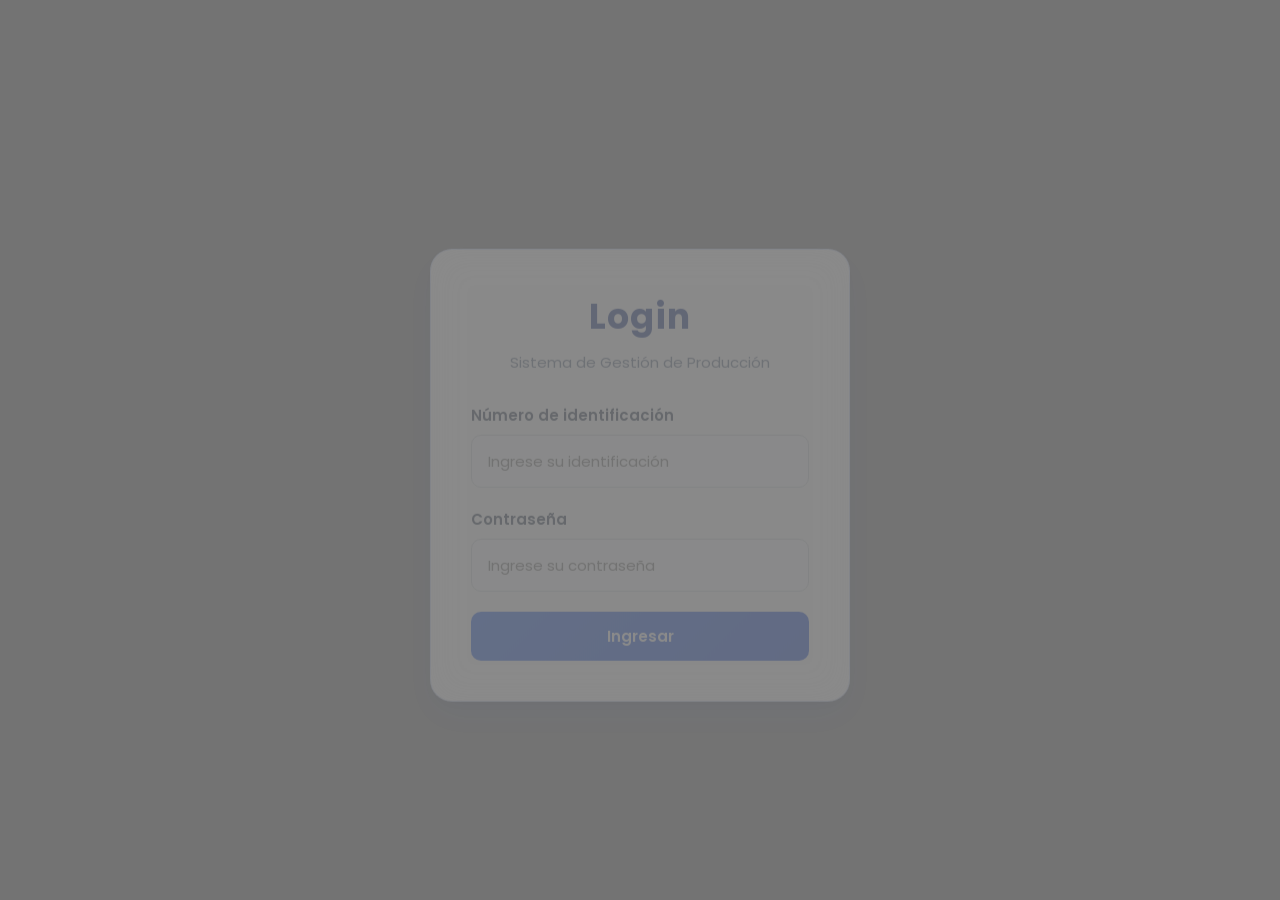
<file: index.html>
<!DOCTYPE html>
<html lang="es">
<head>
    <meta charset="UTF-8">
    <meta http-equiv="refresh" content="0; url=pages/login.html">
    <title>Redireccionando...</title>
</head>
<body>
</body>
</html>
</file>
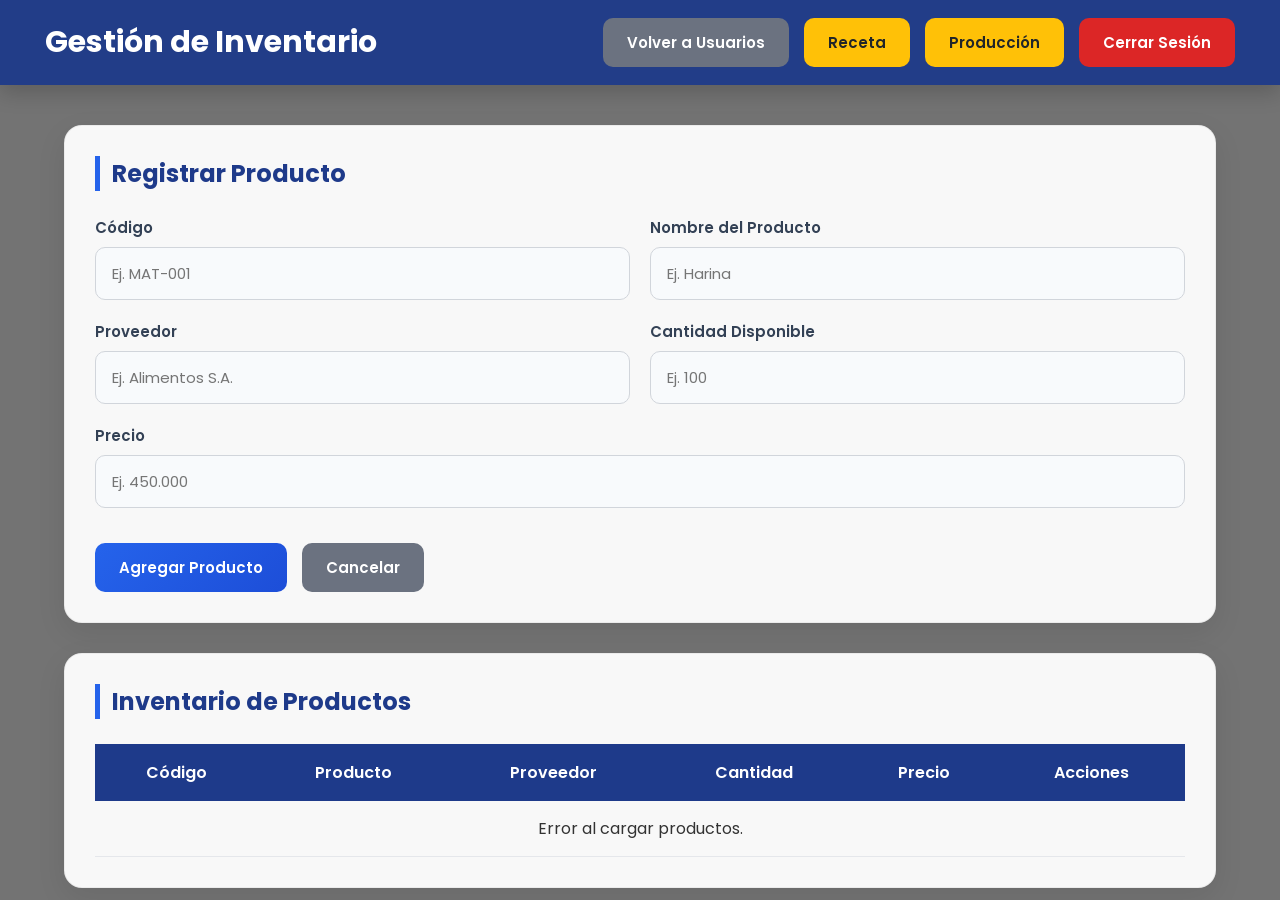
<file: inventario.html>
<!DOCTYPE html>
<html lang="es">
<head>
    <meta charset="UTF-8">
    <meta name="viewport" content="width=device-width, initial-scale=1.0">
    <title>Inventario | Gestión de Inventario</title>

    <link rel="stylesheet" href="css/styles.css">
    <script src="inventario.js" defer></script>

    <link rel="icon" type="image/png" href="https://img.icons8.com/color/48/product.png">
</head>

<body id="inventario-body">

    <nav class="navbar">

        <div class="navbar-brand">
            Gestión de Inventario
        </div>

        <div class="navbar-nav">

            <a href="usuarios.html" class="btn btn-secondary">
                Volver a Usuarios
            </a>
            <a href="receta.html" class="btn btn-production">Receta</a>
            
            <a href="produccion.html" class="btn btn-production">
                Producción
            </a>



            <button
                type="button"
                id="btnLogout"
                class="btn btn-danger">
                Cerrar Sesión
            </button>

        </div>

    </nav>

    <div class="container">

        <div class="card">

            <h3 id="formProductTitle">
                Registrar Producto
            </h3>

            <form id="productForm">

                <input type="hidden" id="productId">

                <div class="form-row">

                    <div class="form-group">
                        <label for="productCodigo">
                            Código
                        </label>

                        <input
                            type="text"
                            id="productCodigo"
                            placeholder="Ej. MAT-001"
                            required>
                    </div>

                    <div class="form-group">
                        <label for="productNombre">
                            Nombre del Producto
                        </label>

                        <input
                            type="text"
                            id="productNombre"
                            placeholder="Ej. Harina"
                            required>
                    </div>

                </div>

                <div class="form-row">

                    <div class="form-group">
                        <label for="productProveedor">
                            Proveedor
                        </label>

                        <input
                            type="text"
                            id="productProveedor"
                            placeholder="Ej. Alimentos S.A."
                            required>
                    </div>

                    <div class="form-group">
                        <label for="productCantidad">
                            Cantidad Disponible
                        </label>

                        <input
                            type="number"
                            id="productCantidad"
                            placeholder="Ej. 100"
                            min="0"
                            required>
                    </div>

                </div>

                <div class="form-row">

                    <div class="form-group">
                        <label for="productPrecio">
                            Precio
                        </label>

                        <input
                            type="number"
                            id="productPrecio"
                            placeholder="Ej. 450.000"
                            min="0"
                            step="1"
                            required>
                    </div>

                </div>

                <div class="form-actions">

                    <button
                        type="submit"
                        id="btnProductSubmit"
                        class="btn btn-primary">
                        Agregar Producto
                    </button>

                    <button
                        type="button"
                        id="btnCancelProductEdit"
                        class="btn btn-secondary hidden">
                        Cancelar
                    </button>

                </div>

            </form>

        </div>

        <div class="card table-card">

            <h3>
                Inventario de Productos
            </h3>

            <div class="table-responsive">

                <table>

                    <thead>

                        <tr>

                            <th>Código</th>
                            <th>Producto</th>
                            <th>Proveedor</th>
                            <th>Cantidad</th>
                            <th>Precio</th>
                            <th>Acciones</th>

                        </tr>

                    </thead>

                    <tbody id="productsTableBody"></tbody>

                </table>

            </div>

        </div>

    </div>

</body>
</html>
</file>
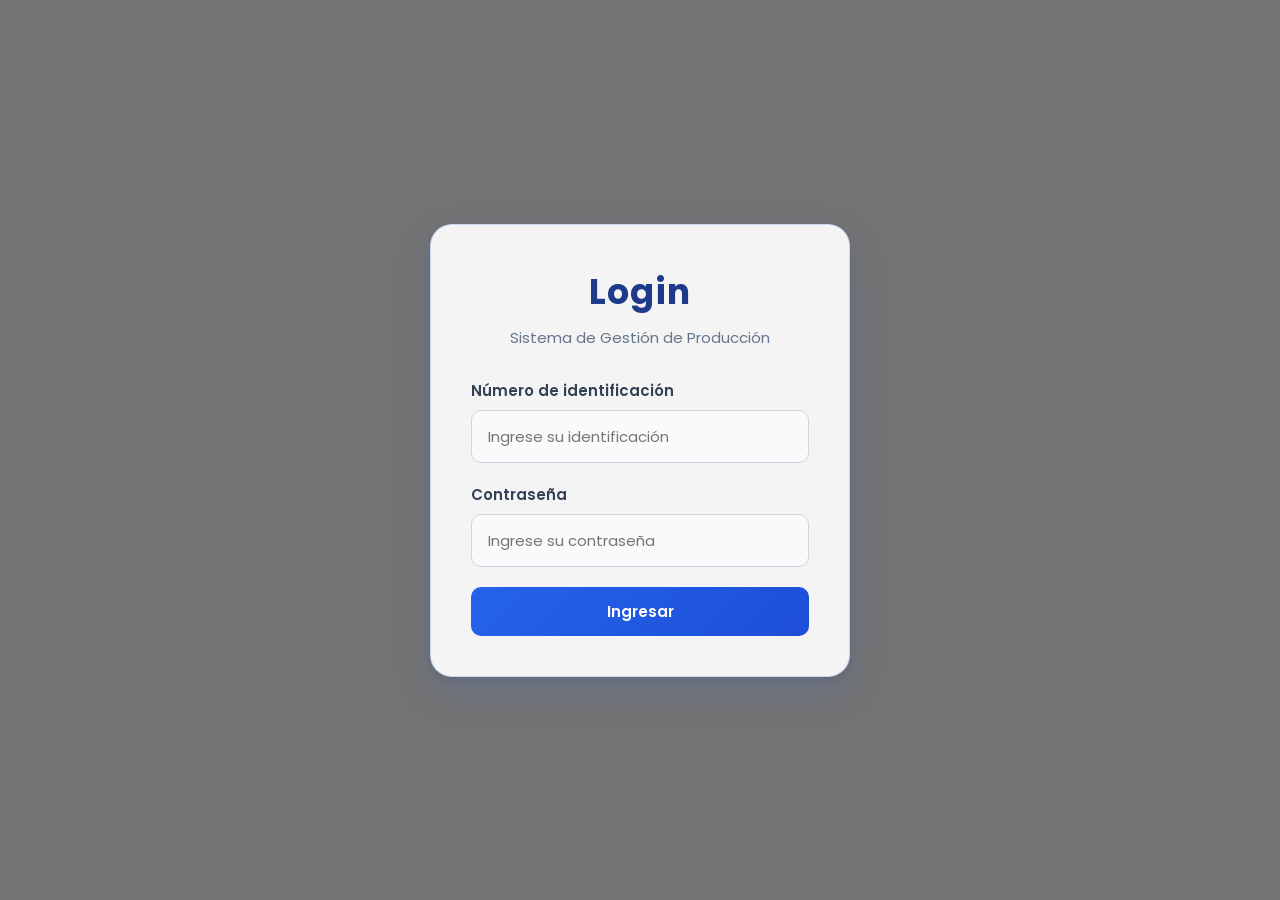
<file: login.html>
<!DOCTYPE html>
<html lang="es">
<head>
    <meta charset="UTF-8">
    <meta name="viewport" content="width=device-width, initial-scale=1.0">
    <title>Login | Gestión de Producción ACME</title>
    <link rel="stylesheet" href="css/styles.css">
    <script src="auth-usuarios.js" defer></script>
    <link rel="icon" type="image/png" href="https://img.icons8.com/color/48/lock--v1.png">
</head>

<body id="login-body">
    <div class="login-card">
        <div class="login-header">
            <h2>Login</h2>
            <p>Sistema de Gestión de Producción</p>
        </div>
        <div id="loginError" class="alert-message hidden"></div>

    
        <form id="loginForm">

            <div class="form-group">
                <label for="loginUsername">Número de identificación</label>
                <input
                    type="text"
                    id="loginUsername"
                    placeholder="Ingrese su identificación"
                    required>
            </div>

            <div class="form-group">
                <label for="loginPassword">Contraseña</label>
                <input
                    type="password"
                    id="loginPassword"
                    placeholder="Ingrese su contraseña"
                    required>
            </div>
            <button type="submit"  id="btnLoginSubmit" class="btn btn-primary btn-block">
                Ingresar
            </button>
        </form>
    </div>

</body>
</html>
</file>
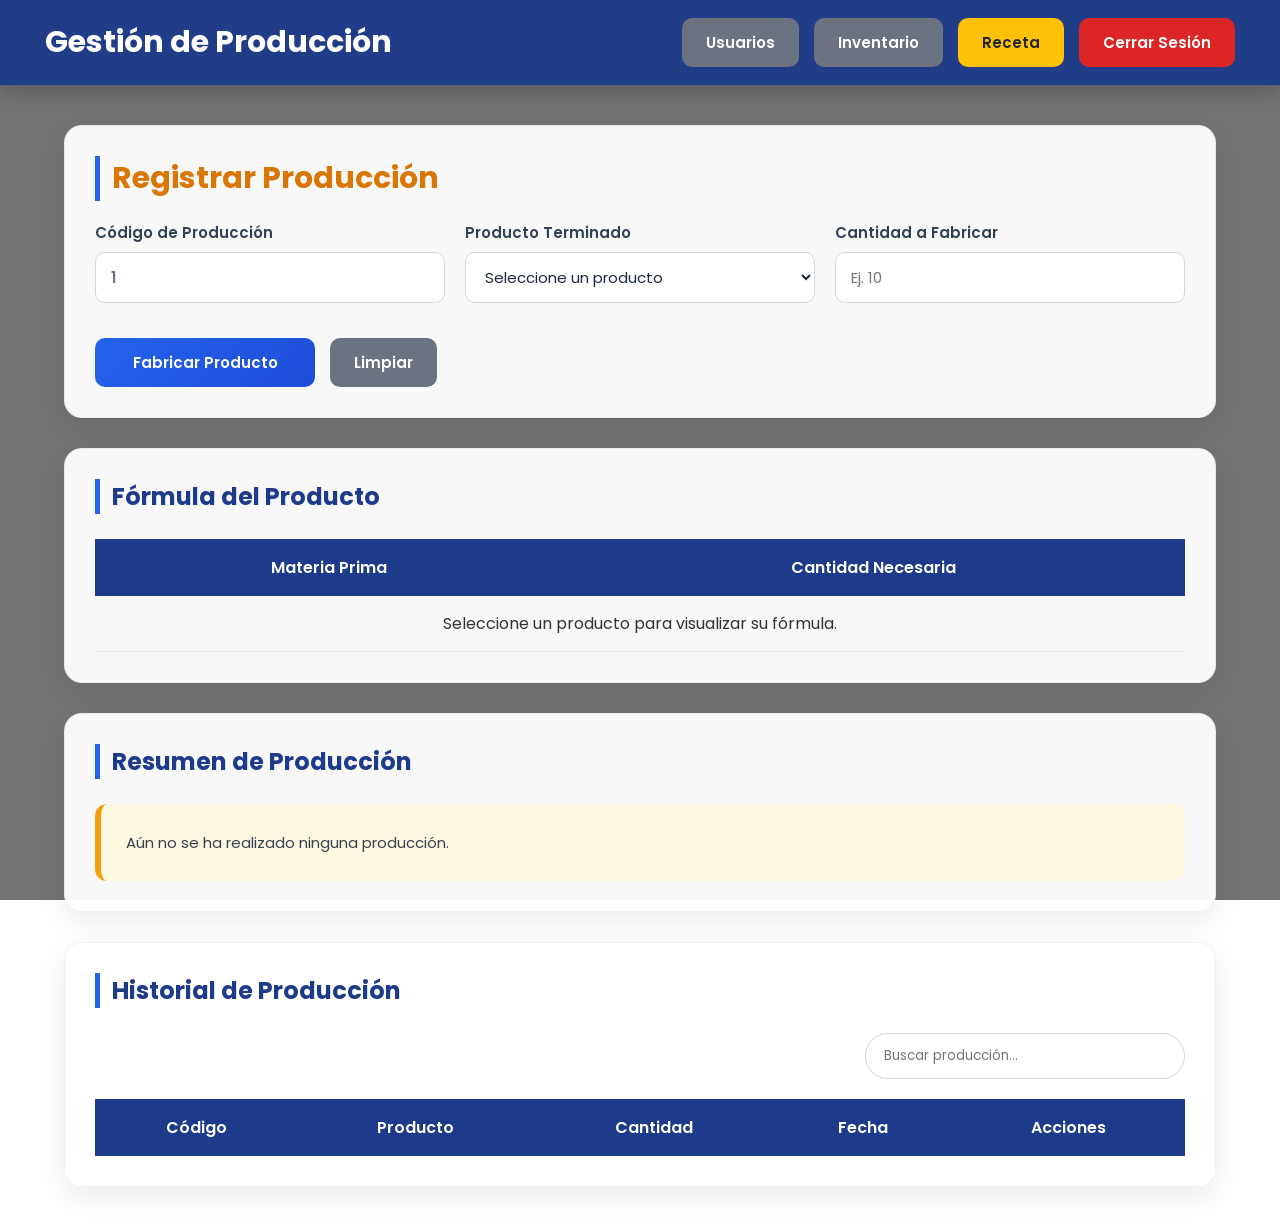
<file: produccion.html>
<!DOCTYPE html>
<html lang="es">

<head>
    <meta charset="UTF-8">
    <meta name="viewport" content="width=device-width, initial-scale=1.0">
    <title>Producción | Gestión de Producción ACME</title>

    <link rel="stylesheet" href="css/styles.css">
    <script src="produccion.js" defer></script>

    <link rel="icon" type="image/png" href="https://img.icons8.com/color/48/factory.png">
</head>

<body id="produccion-body">

    <nav class="navbar">

        <div class="navbar-brand">
            Gestión de Producción
        </div>

        <div class="navbar-nav">
            <a href="usuarios.html" class="btn btn-secondary">
                Usuarios
            </a>

            <a href="inventario.html" class="btn btn-secondary">
                Inventario
            </a>
            <a href="receta.html" class="btn btn-production">Receta</a>
            <button id="btnLogout" class="btn btn-danger">
                Cerrar Sesión
            </button>
        </div>

    </nav>

    <div class="container">

        <div class="card">

            <h3 id="formProductionTitle">
                Registrar Producción
            </h3>

            <form id="productionForm">

                <input type="hidden" id="productionId">

                <div class="form-row">

                    <div class="form-group">
                        <label for="productionCode">
                            Código de Producción
                        </label>

                        <input
                            type="text"
                            id="productionCode"
                            readonly
                            placeholder="Generado automáticamente">
                    </div>

                    <div class="form-group">
                        <label for="productionProduct">
                            Producto Terminado
                        </label>

                        <select id="productionProduct" required>

                            <option value="">
                                Seleccione un producto
                            </option>

                        </select>
                    </div>

                    <div class="form-group">
                        <label for="productionQuantity">
                            Cantidad a Fabricar
                        </label>

                        <input
                            type="number"
                            id="productionQuantity"
                            min="1"
                            placeholder="Ej. 10"
                            required>
                    </div>

                </div>

                <div class="form-actions">

                    <button
                        type="submit"
                        id="btnProductionSubmit"
                        class="btn btn-primary">

                        Fabricar Producto

                    </button>

                    <button
                        type="reset"
                        class="btn btn-secondary">

                        Limpiar

                    </button>

                </div>

            </form>

        </div>

        <div class="card">

            <h3>
                Fórmula del Producto
            </h3>

            <div class="table-responsive">

                <table>

                    <thead>

                        <tr>
                            <th>Materia Prima</th>
                            <th>Cantidad Necesaria</th>
                        </tr>

                    </thead>

                    <tbody id="formulaTableBody">

                        <tr>

                            <td colspan="2">
                                Seleccione un producto para visualizar su fórmula.
                            </td>

                        </tr>

                    </tbody>

                </table>

            </div>

        </div>

        <div class="card">

            <h3>
                Resumen de Producción
            </h3>

            <div id="productionSummary" class="summary-box">

                <p>
                    Aún no se ha realizado ninguna producción.
                </p>

            </div>

        </div>

        <div class="card table-card">

            <h3>
                Historial de Producción
            </h3>

            <div class="search-box">

                <input
                    type="text"
                    id="searchProduction"
                    placeholder="Buscar producción...">

            </div>

            <div class="table-responsive">

                <table>

                    <thead>

                        <tr>

                            <th>Código</th>
                            <th>Producto</th>
                            <th>Cantidad</th>
                            <th>Fecha</th>
                            <th>Acciones</th>

                        </tr>

                    </thead>

                    <tbody id="productionTableBody">

                    </tbody>

                </table>

            </div>

        </div>

    </div>

</body>

</html>
</file>
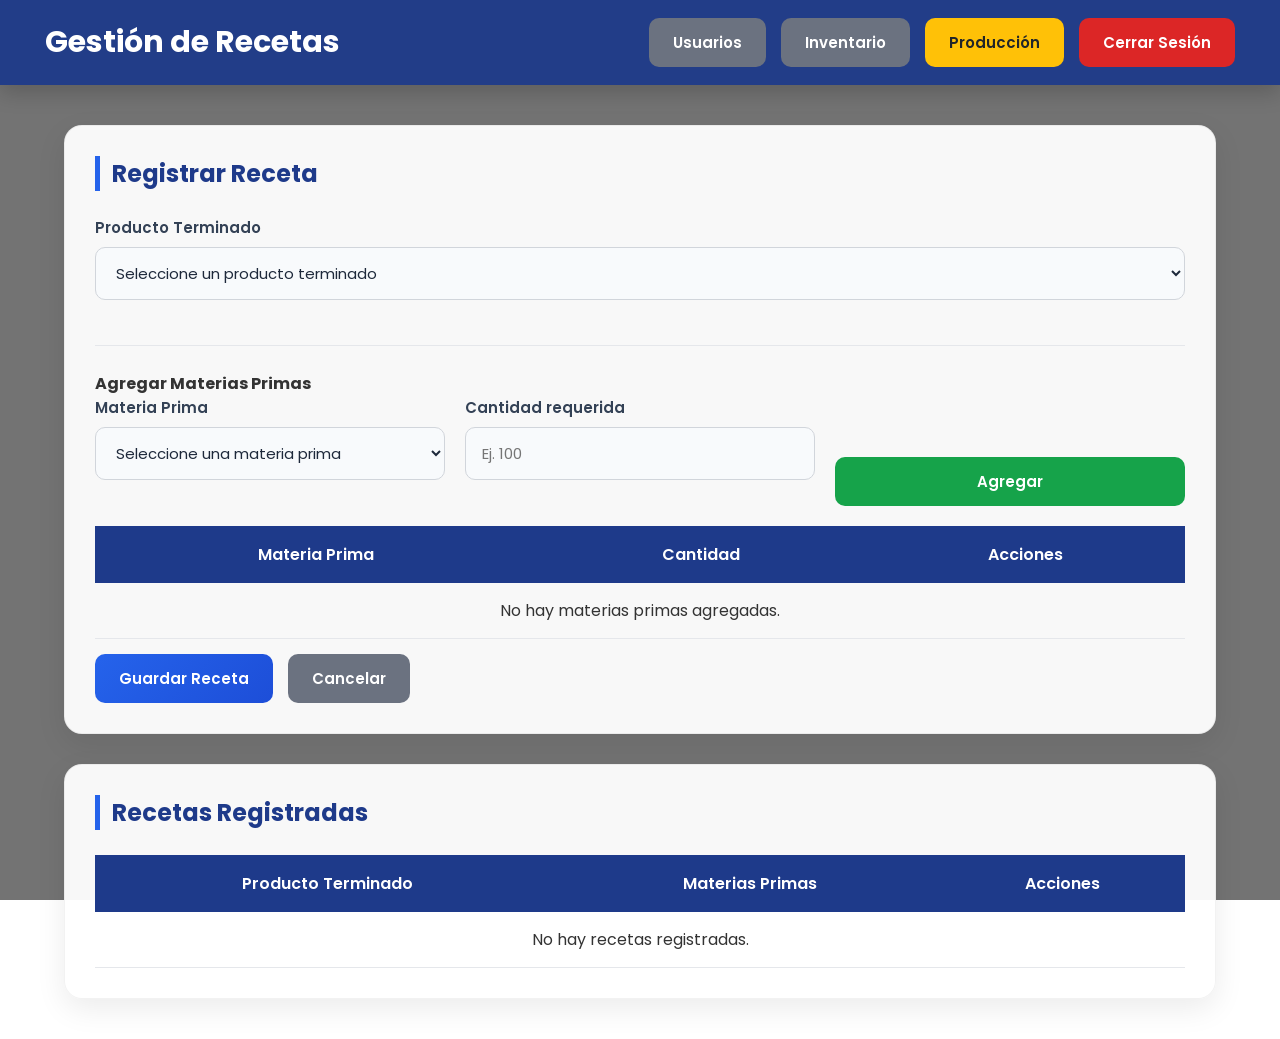
<file: receta.html>
<!DOCTYPE html>
<html lang="es">

<head>

    <meta charset="UTF-8">

    <meta name="viewport" content="width=device-width, initial-scale=1.0">

    <title>Recetas | Gestión de Producción ACME</title>

    <link rel="stylesheet" href="css/styles.css">

    <script src="receta.js" defer></script>

    <link rel="icon" type="image/png" href="https://img.icons8.com/color/48/ingredients.png">

</head>

<body id="receta-body">

    <nav class="navbar">

        <div class="navbar-brand">
            Gestión de Recetas
        </div>

        <div class="navbar-nav">
            <a href="usuarios.html" class="btn btn-secondary">
                Usuarios
            </a>
            <a href="inventario.html" class="btn btn-secondary">
                Inventario
            </a>


            <a href="produccion.html" class="btn btn-production">
                Producción
            </a>

            <button id="btnLogout" class="btn btn-danger">
                Cerrar Sesión
            </button>

        </div>

    </nav>

    <div class="container">

        <div class="card">

            <h3 id="formRecipeTitle">
                Registrar Receta
            </h3>

            <form id="recipeForm">

                <input type="hidden" id="recipeId">

                <div class="form-row">

                    <div class="form-group">

                        <label for="recipeProduct">
                            Producto Terminado
                        </label>

                        <select id="recipeProduct" required>

                            <option value="">
                                Seleccione un producto terminado
                            </option>

                        </select>

                    </div>

                </div>

                <hr>

                <h4>Agregar Materias Primas</h4>

                <div class="form-row">

                    <div class="form-group">

                        <label for="recipeMaterial">
                            Materia Prima
                        </label>

                        <select id="recipeMaterial">

                            <option value="">
                                Seleccione una materia prima
                            </option>

                        </select>

                    </div>

                    <div class="form-group">

                        <label for="recipeQuantity">
                            Cantidad requerida
                        </label>

                        <input
                            type="number"
                            id="recipeQuantity"
                            min="1"
                            placeholder="Ej. 100">

                    </div>

                    <div class="form-group">

                        <label>&nbsp;</label>

                        <button
                            type="button"
                            id="btnAddMaterial"
                            class="btn btn-success">

                            Agregar

                        </button>

                    </div>

                </div>

                <div class="table-responsive">

                    <table>

                        <thead>

                            <tr>

                                <th>Materia Prima</th>

                                <th>Cantidad</th>

                                <th>Acciones</th>

                            </tr>

                        </thead>

                        <tbody id="recipeTableBody">

                            <tr>

                                <td colspan="3">
                                    No hay materias primas agregadas.
                                </td>

                            </tr>

                        </tbody>

                    </table>

                </div>

                <div class="form-actions">

                    <button
                        type="submit"
                        id="btnRecipeSubmit"
                        class="btn btn-primary">

                        Guardar Receta

                    </button>

                    <button
                        type="button"
                        id="btnCancelRecipe"
                        class="btn btn-secondary hidden">

                        Cancelar

                    </button>

                </div>

            </form>

        </div>

        <div class="card table-card">

            <h3>

                Recetas Registradas

            </h3>

            <div class="table-responsive">

                <table>

                    <thead>

                        <tr>

                            <th>Producto Terminado</th>

                            <th>Materias Primas</th>

                            <th>Acciones</th>

                        </tr>

                    </thead>

                    <tbody id="recipesTableBody">

                        <tr>

                            <td colspan="3">

                                No hay recetas registradas.

                            </td>

                        </tr>

                    </tbody>

                </table>

            </div>

        </div>

    </div>

</body>

</html>
</file>
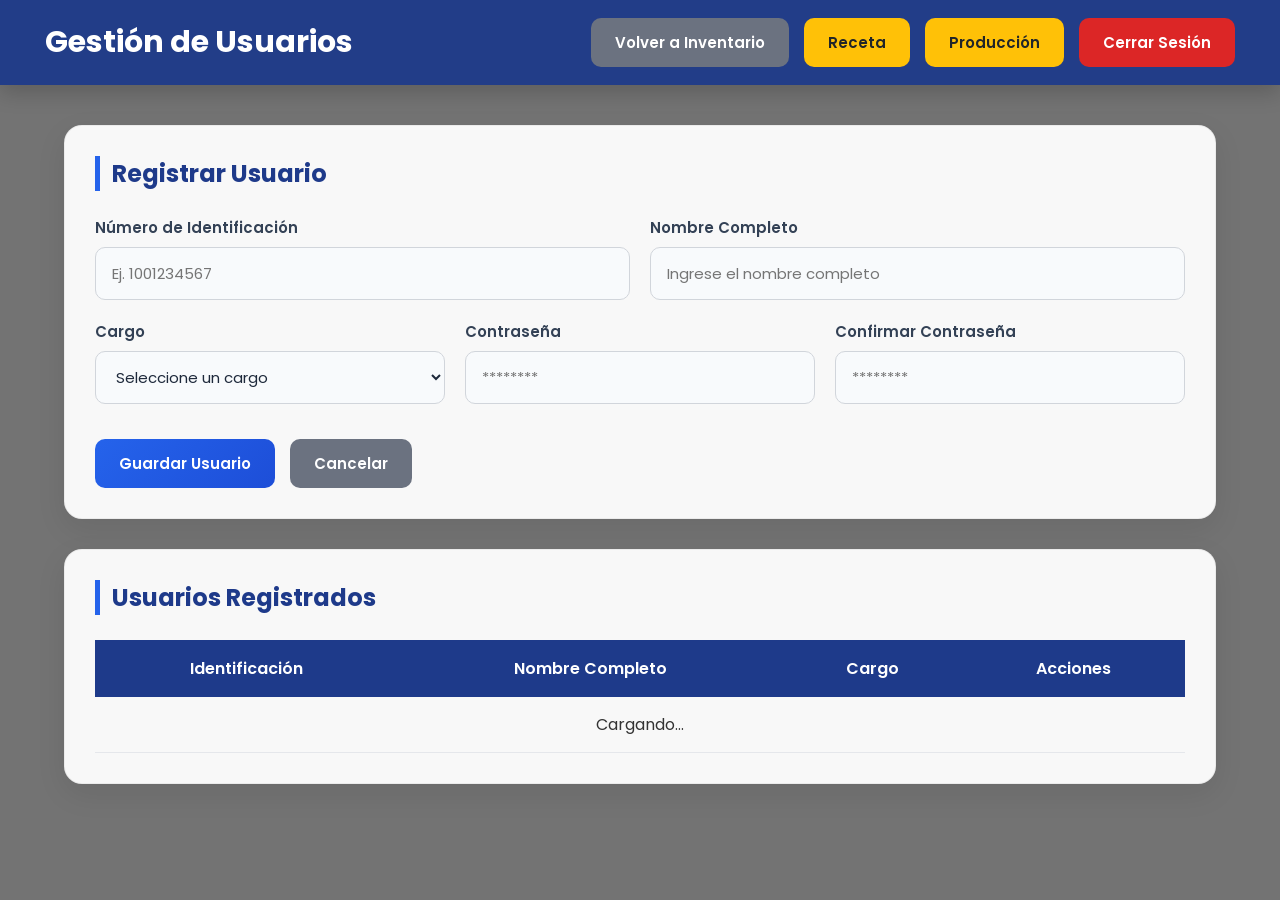
<file: usuarios.html>
<!DOCTYPE html>
<html lang="es">
<head>
    <meta charset="UTF-8">
    <meta name="viewport" content="width=device-width, initial-scale=1.0">
    <title>Usuarios | Gestión de Usuarios</title>
    <link rel="stylesheet" href="css/styles.css">
    <script src="auth-usuarios.js" defer></script>
    <link rel="icon" type="image/png" href="https://img.icons8.com/color/48/conference-call.png">
</head>

<body id="usuarios-body">
    <nav class="navbar">
        <div class="navbar-brand">Gestión de Usuarios</div>
        <div class="navbar-nav">
            <a href="inventario.html" class="btn btn-secondary">Volver a Inventario</a>
            <a href="receta.html" class="btn btn-production">Receta</a>
            <a href="produccion.html" class="btn btn-production">Producción</a>
            <button id="btnLogout" class="btn btn-danger">Cerrar Sesión</button>
        </div>
    </nav>



    <div class="container">
        <div class="card">

            <h3 id="formUserTitle">
                Registrar Usuario
            </h3>

            <form id="userForm">

                <input type="hidden" id="userId">

                <div class="form-row">

                    <div class="form-group">
                        <label for="userCedula">
                            Número de Identificación
                        </label>

                        <input
                            type="number"
                            id="userCedula"
                            placeholder="Ej. 1001234567"
                            required>
                    </div>
                    <div class="form-group">
                        <label for="userNombre">
                            Nombre Completo
                        </label>
                        <input
                            type="text"
                            id="userNombre"
                            placeholder="Ingrese el nombre completo"
                            required>
                    </div>

                </div>

                <div class="form-row">

                    <div class="form-group">

                        <label for="userCargo">
                            Cargo
                        </label>

                        <select id="userCargo" required>

                            <option value="">
                                Seleccione un cargo
                            </option>

                            <option>
                                Administrador
                            </option>

                            <option>
                                Supervisor
                            </option>

                            <option>
                                Operario
                            </option>

                            <option>
                                Almacenista
                            </option>

                        </select>

                    </div>

                    <div class="form-group">

                        <label for="userPassword">
                            Contraseña
                        </label>

                        <input
                            type="password"
                            id="userPassword"
                            placeholder="********"
                            required>

                    </div>

                    <div class="form-group">

                        <label for="confirmPassword">
                            Confirmar Contraseña
                        </label>

                        <input
                            type="password"
                            id="confirmPassword"
                            placeholder="********"
                            required>

                    </div>

                </div>

                <div class="form-actions">

                    <button
                        type="submit"
                        id="btnUserSubmit"
                        class="btn btn-primary">

                        Guardar Usuario

                    </button>

                    <button
                        type="button"
                        id="btnCancelUserEdit"
                        class="btn btn-secondary hidden">

                        Cancelar

                    </button>

                </div>

            </form>

        </div>

        <div class="card table-card">

            <h3>
                Usuarios Registrados
            </h3>

            <div class="table-responsive">

                <table>

                    <thead>

                        <tr>

                            <th>Identificación</th>

                            <th>Nombre Completo</th>

                            <th>Cargo</th>

                            <th>Acciones</th>

                        </tr>

                    </thead>
                    <tbody id="usersTableBody">
                    </tbody>
                </table>
            </div>
        </div>
    </div>
</body>

</html>
</file>
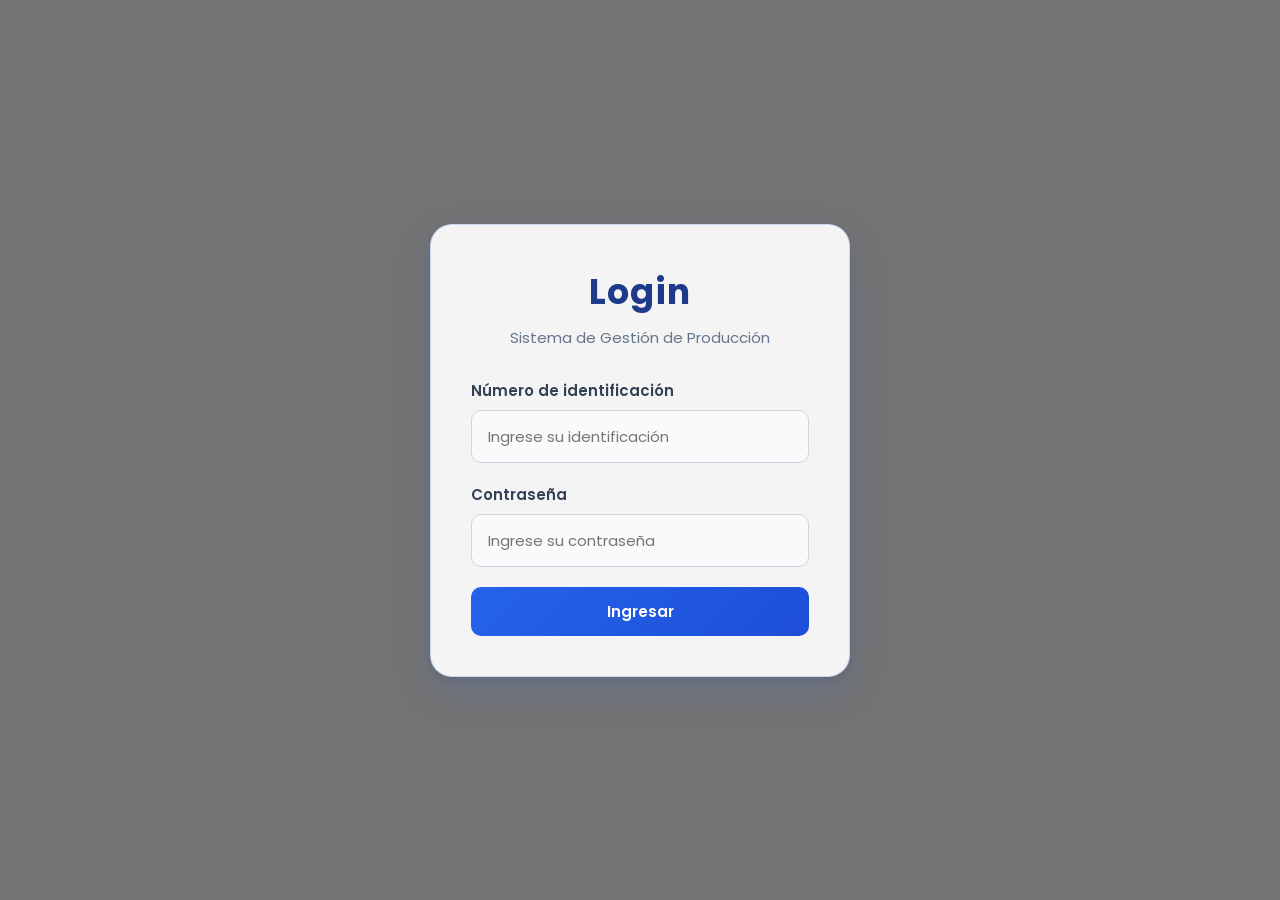
<file: pages/inventario.html>
<!DOCTYPE html>
<html lang="es">
<head>
    <meta charset="UTF-8">
    <meta name="viewport" content="width=device-width, initial-scale=1.0">
    <title>Inventario | Gestión de Inventario</title>

    <link rel="stylesheet" href="../css/styles.css">
    <script src="../js/api.js" defer></script>
    <script src="../web-components/app-navbar.js" defer></script>
    <script src="../web-components/app-search-box.js" defer></script>
    <script src="../js/inventario.js" defer></script>

    <link rel="icon" type="image/png" href="https://img.icons8.com/color/48/product.png">
</head>

<body id="inventario-body">

    <app-navbar brand="Gestión de Inventario" active="inventario"></app-navbar>

    <div class="container">

        <div class="card">

            <h3 id="formProductTitle">
                Registrar Producto
            </h3>

            <form id="productForm">

                <input type="hidden" id="productId">

                <div class="form-row">

                    <div class="form-group">
                        <label for="productCodigo">
                            Código
                        </label>

                        <input
                            type="text"
                            id="productCodigo"
                            placeholder="Ej. MAT-001"
                            required>
                    </div>

                    <div class="form-group">
                        <label for="productNombre">
                            Nombre del Producto
                        </label>

                        <input
                            type="text"
                            id="productNombre"
                            placeholder="Ej. Harina"
                            required>
                    </div>

                </div>

                <div class="form-row">

                    <div class="form-group">
                        <label for="productTipo">
                            Tipo de Producto
                        </label>

                        <select id="productTipo" required>

                            <option value="">
                                Seleccione un tipo
                            </option>

                            <option value="materia_prima">
                                Materia Prima
                            </option>

                            <option value="producto_terminado">
                                Producto Terminado
                            </option>

                        </select>
                    </div>

                    <div class="form-group">
                        <label for="productProveedor">
                            Proveedor
                        </label>

                        <input
                            type="text"
                            id="productProveedor"
                            placeholder="Ej. Alimentos S.A."
                            required>
                    </div>

                </div>

                <div class="form-row">

                    <div class="form-group">
                        <label for="productCantidad">
                            Cantidad Disponible
                        </label>

                        <input
                            type="number"
                            id="productCantidad"
                            placeholder="Ej. 100"
                            min="0"
                            step="1"
                            required>
                    </div>

                    <div class="form-group">
                        <label for="productPrecio">
                            Precio
                        </label>

                        <input
                            type="number"
                            id="productPrecio"
                            placeholder="Ej. 450.000"
                            min="1"
                            step="1"
                            required>
                    </div>

                </div>

                <div class="form-actions">

                    <button
                        type="submit"
                        id="btnProductSubmit"
                        class="btn btn-primary">
                        Agregar Producto
                    </button>

                    <button
                        type="button"
                        id="btnCancelProductEdit"
                        class="btn btn-secondary hidden">
                        Cancelar
                    </button>

                </div>

            </form>

        </div>

        <div class="card">

            <h3>
                Aumentar Stock
            </h3>

            <form id="stockForm">

                <div class="form-row">

                    <div class="form-group">
                        <label for="stockCodigo">
                            Código del Producto
                        </label>

                        <input
                            type="text"
                            id="stockCodigo"
                            placeholder="Ej. MAT-001"
                            required>
                    </div>

                    <div class="form-group">
                        <label for="stockCantidad">
                            Cantidad a Aumentar
                        </label>

                        <input
                            type="number"
                            id="stockCantidad"
                            placeholder="Ej. 50"
                            min="1"
                            step="1"
                            required>
                    </div>

                </div>

                <div class="form-actions">

                    <button
                        type="submit"
                        id="btnStockSubmit"
                        class="btn btn-success">
                        Aumentar Stock
                    </button>

                </div>

            </form>

        </div>

        <div class="card table-card">

            <h3>
                Inventario de Productos
            </h3>

            <app-search-box
                placeholder="Buscar producto, tipo, proveedor o fecha"
                target="productsTableBody">
            </app-search-box>

            <div class="table-responsive">

                <table>

                    <thead>

                        <tr>

                            <th>Código</th>
                            <th>Producto</th>
                            <th>Tipo</th>
                            <th>Proveedor</th>
                            <th>Cantidad</th>
                            <th>Precio</th>
                            <th>Fecha de Registro</th>
                            <th>Acciones</th>

                        </tr>

                    </thead>

                    <tbody id="productsTableBody"></tbody>

                </table>

            </div>

        </div>

    </div>

</body>
</html>
</file>
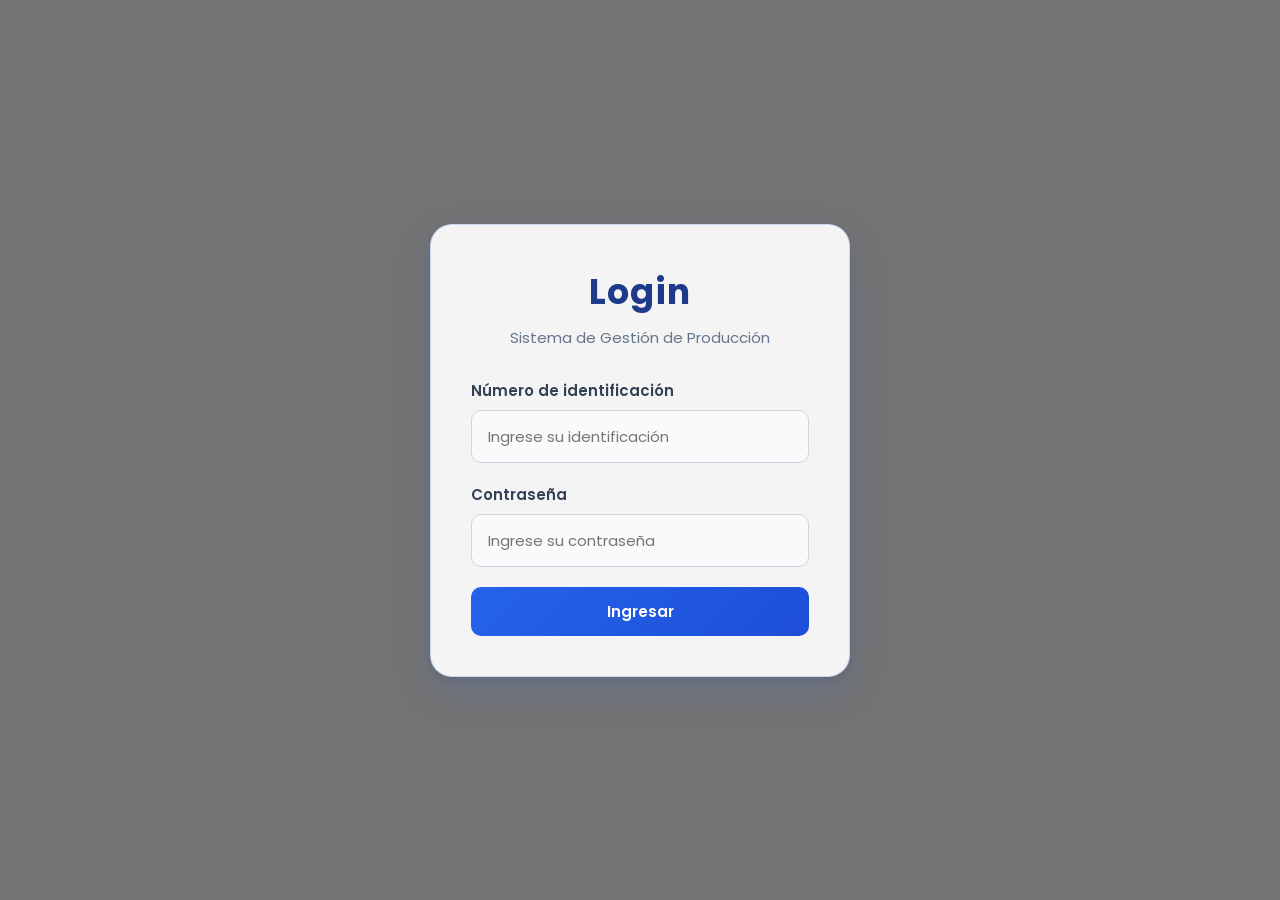
<file: pages/login.html>
<!DOCTYPE html>
<html lang="es">
<head>
    <meta charset="UTF-8">
    <meta name="viewport" content="width=device-width, initial-scale=1.0">
    <title>Login | Gestión de Producción ACME</title>
    <meta http-equiv="Cache-Control" content="no-cache, no-store, must-revalidate">
    <meta http-equiv="Pragma" content="no-cache">
    <meta http-equiv="Expires" content="0">
    <link rel="stylesheet" href="../css/styles.css">
    <script src="../js/api.js" defer></script>
    <script src="../js/auth-usuarios.js" defer></script>
    <link rel="icon" type="image/png" href="https://img.icons8.com/color/48/lock--v1.png">
</head>

<body id="login-body">
    <div class="login-card">
        <div class="login-header">
            <h2>Login</h2>
            <p>Sistema de Gestión de Producción</p>
        </div>
        <div id="loginError" class="alert-message hidden"></div>

    
        <form id="loginForm" autocomplete="off">

            <div class="form-group">
                <label for="loginUsername">Número de identificación</label>
                <input
                    type="text"
                    id="loginUsername"
                    placeholder="Ingrese su identificación"
                    autocomplete="off"
                    required>
            </div>

            <div class="form-group">
                <label for="loginPassword">Contraseña</label>
                <input
                    type="password"
                    id="loginPassword"
                    placeholder="Ingrese su contraseña"
                    autocomplete="off"
                    required>
            </div>
            <button type="submit"  id="btnLoginSubmit" class="btn btn-primary btn-block">
                Ingresar
            </button>
        </form>
    </div>

    <script>
        window.addEventListener("pageshow", (event) => {
            if (event.persisted) {
                document.getElementById("loginForm").reset();
                const loginError = document.getElementById("loginError");
                if (loginError) loginError.classList.add("hidden");
            }
        });
    </script>

</body>
</html>
</file>
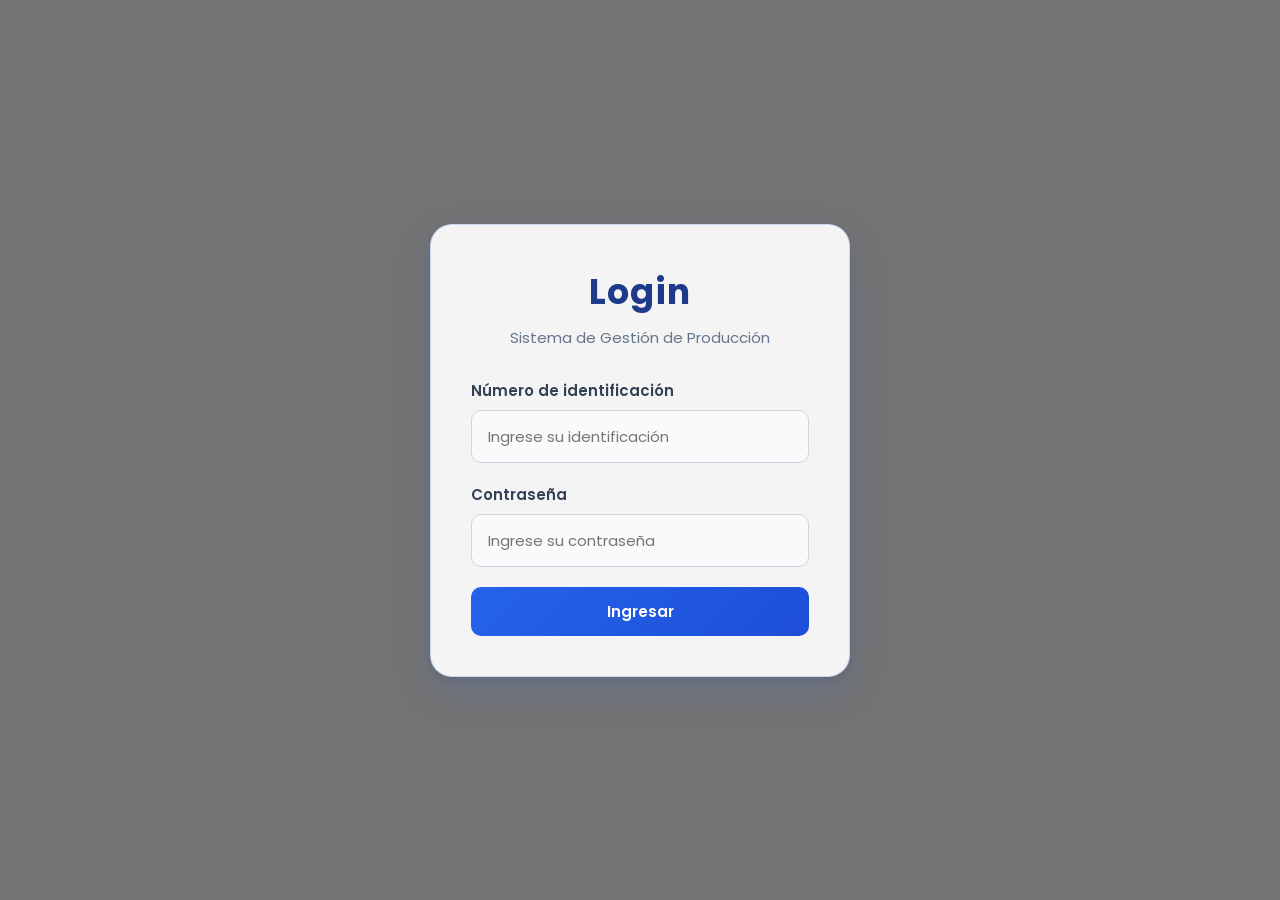
<file: pages/produccion.html>
<!DOCTYPE html>
<html lang="es">

<head>
    <meta charset="UTF-8">
    <meta name="viewport" content="width=device-width, initial-scale=1.0">
    <title>Producción | Gestión de Producción ACME</title>

    <link rel="stylesheet" href="../css/styles.css">
    <script src="../js/api.js" defer></script>
    <script src="../web-components/app-navbar.js" defer></script>
    <script src="../web-components/app-search-box.js" defer></script>
    <script src="../js/produccion.js" defer></script>

    <link rel="icon" type="image/png" href="https://img.icons8.com/color/48/factory.png">
</head>

<body id="produccion-body">

    <app-navbar brand="Gestión de Producción" active="produccion"></app-navbar>

    <div class="container">

        <div class="card">

            <h3 id="formProductionTitle">
                Registrar Producción
            </h3>

            <form id="productionForm">

                <input type="hidden" id="productionId">

                <div class="form-row">

                    <div class="form-group">
                        <label for="productionCode">
                            Código de Producción
                        </label>

                        <input
                            type="text"
                            id="productionCode"
                            readonly
                            placeholder="Generado automáticamente">
                    </div>

                    <div class="form-group">
                        <label for="productionProduct">
                            Producto Terminado
                        </label>

                        <select id="productionProduct" required>

                            <option value="">
                                Seleccione un producto
                            </option>

                        </select>
                    </div>

                    <div class="form-group">
                        <label for="productionQuantity">
                            Cantidad a Fabricar
                        </label>

                        <input
                            type="number"
                            id="productionQuantity"
                            min="1"
                            step="1"
                            placeholder="Ej. 10"
                            required>
                    </div>

                </div>

                <div class="form-actions">

                    <button
                        type="submit"
                        id="btnProductionSubmit"
                        class="btn btn-primary">

                        Fabricar Producto

                    </button>

                    <button
                        type="reset"
                        class="btn btn-secondary">

                        Limpiar

                    </button>

                </div>

            </form>

        </div>

        <div class="card">

            <h3>
                Fórmula del Producto
            </h3>

            <div class="table-responsive">

                <table>

                    <thead>

                        <tr>
                            <th>Materia Prima</th>
                            <th>Cantidad Necesaria</th>
                        </tr>

                    </thead>

                    <tbody id="formulaTableBody">

                        <tr>

                            <td colspan="2">
                                Seleccione un producto para visualizar su fórmula.
                            </td>

                        </tr>

                    </tbody>

                </table>

            </div>

        </div>

        <div class="card">

            <h3>
                Resumen de Producción
            </h3>

            <div id="productionSummary" class="summary-box">

                <p>
                    Aún no se ha realizado ninguna producción.
                </p>

            </div>

        </div>

        <div class="card table-card">

            <h3>
                Historial de Producción
            </h3>

            <app-search-box
                placeholder="Buscar producción..."
                target="productionTableBody">
            </app-search-box>

            <div class="table-responsive">

                <table>

                    <thead>

                        <tr>

                            <th>Código</th>
                            <th>Producto</th>
                            <th>Cantidad</th>
                            <th>Fecha</th>
                            <th>Acciones</th>

                        </tr>

                    </thead>

                    <tbody id="productionTableBody">

                    </tbody>

                </table>

            </div>

        </div>

    </div>

</body>

</html>
</file>
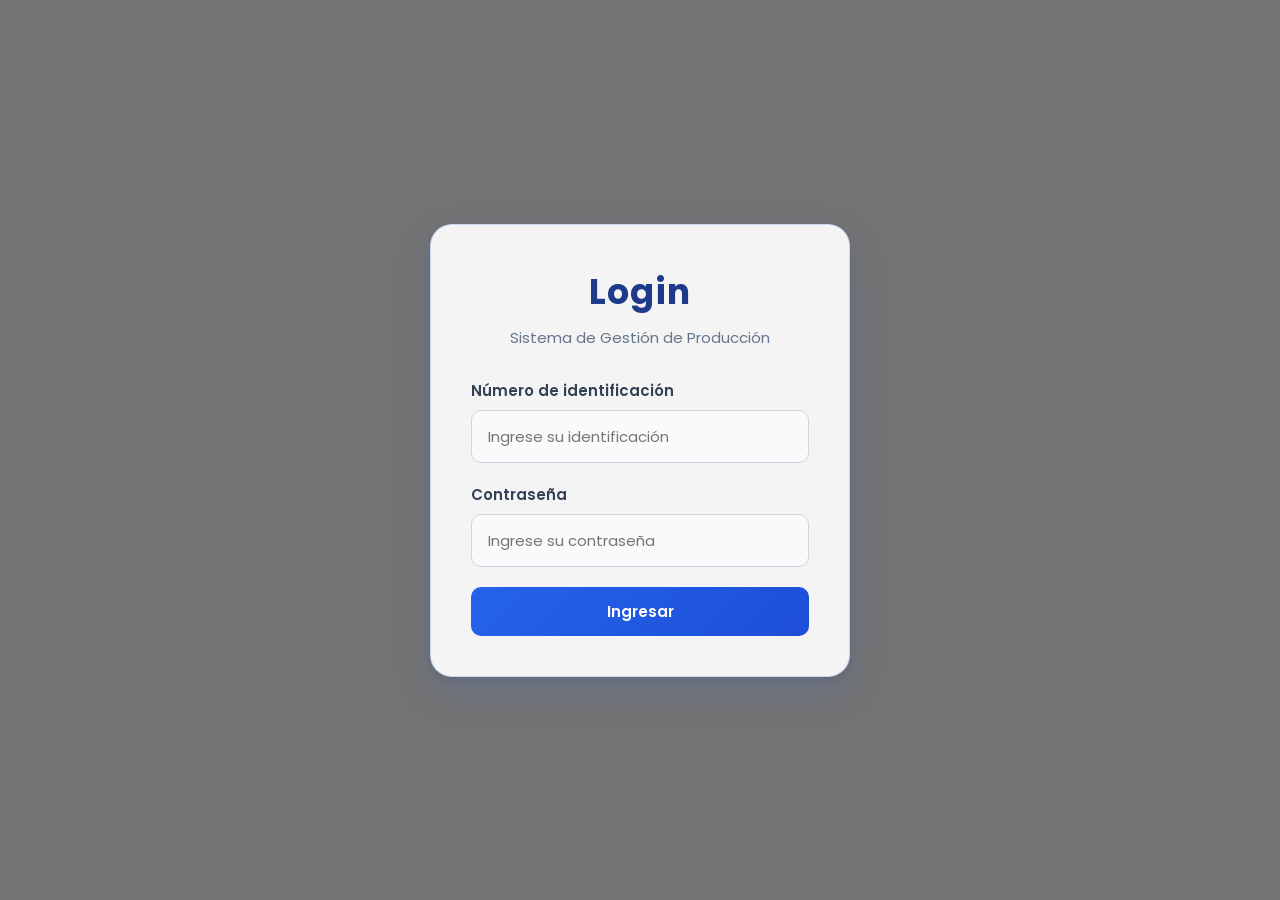
<file: pages/receta.html>
<!DOCTYPE html>
<html lang="es">

<head>

    <meta charset="UTF-8">

    <meta name="viewport" content="width=device-width, initial-scale=1.0">

    <title>Recetas | Gestión de Producción ACME</title>

    <link rel="stylesheet" href="../css/styles.css">

    <script src="../js/api.js" defer></script>
    <script src="../web-components/app-navbar.js" defer></script>
    <script src="../js/receta.js" defer></script>

    <link rel="icon" type="image/png" href="https://img.icons8.com/color/48/ingredients.png">

</head>

<body id="receta-body">

    <app-navbar brand="Gestión de Recetas" active="receta"></app-navbar>

    <div class="container">

        <div class="card">

            <h3 id="formRecipeTitle">
                Registrar Receta
            </h3>

            <form id="recipeForm">

                <input type="hidden" id="recipeId">

                <div class="form-row">

                    <div class="form-group">

                        <label for="recipeProduct">
                            Producto Terminado
                        </label>

                        <select id="recipeProduct" required>

                            <option value="">
                                Seleccione un producto terminado
                            </option>

                        </select>

                    </div>

                </div>

                <hr>

                <h4>Agregar Materias Primas</h4>

                <div class="form-row">

                    <div class="form-group">

                        <label for="recipeMaterial">
                            Materia Prima
                        </label>

                        <select id="recipeMaterial">

                            <option value="">
                                Seleccione una materia prima
                            </option>

                        </select>

                    </div>

                    <div class="form-group">

                        <label for="recipeQuantity">
                            Cantidad requerida
                        </label>

                        <input
                            type="number"
                            id="recipeQuantity"
                            min="1"
                            step="1"
                            placeholder="Ej. 100">

                    </div>

                    <div class="form-group">

                        <label>&nbsp;</label>

                        <button
                            type="button"
                            id="btnAddMaterial"
                            class="btn btn-success">

                            Agregar

                        </button>

                    </div>

                </div>

                <div class="table-responsive">

                    <table>

                        <thead>

                            <tr>

                                <th>Materia Prima</th>

                                <th>Cantidad</th>

                                <th>Acciones</th>

                            </tr>

                        </thead>

                        <tbody id="recipeTableBody">

                            <tr>

                                <td colspan="3">
                                    No hay materias primas agregadas.
                                </td>

                            </tr>

                        </tbody>

                    </table>

                </div>

                <div class="form-actions">

                    <button
                        type="submit"
                        id="btnRecipeSubmit"
                        class="btn btn-primary">

                        Guardar Receta

                    </button>

                    <button
                        type="button"
                        id="btnCancelRecipe"
                        class="btn btn-secondary hidden">

                        Cancelar

                    </button>

                </div>

            </form>

        </div>

        <div class="card table-card">

            <h3>

                Recetas Registradas

            </h3>

            <div class="table-responsive">

                <table>

                    <thead>

                        <tr>

                            <th>Producto Terminado</th>

                            <th>Materias Primas</th>

                            <th>Acciones</th>

                        </tr>

                    </thead>

                    <tbody id="recipesTableBody">

                        <tr>

                            <td colspan="3">

                                No hay recetas registradas.

                            </td>

                        </tr>

                    </tbody>

                </table>

            </div>

        </div>

    </div>

</body>

</html>
</file>
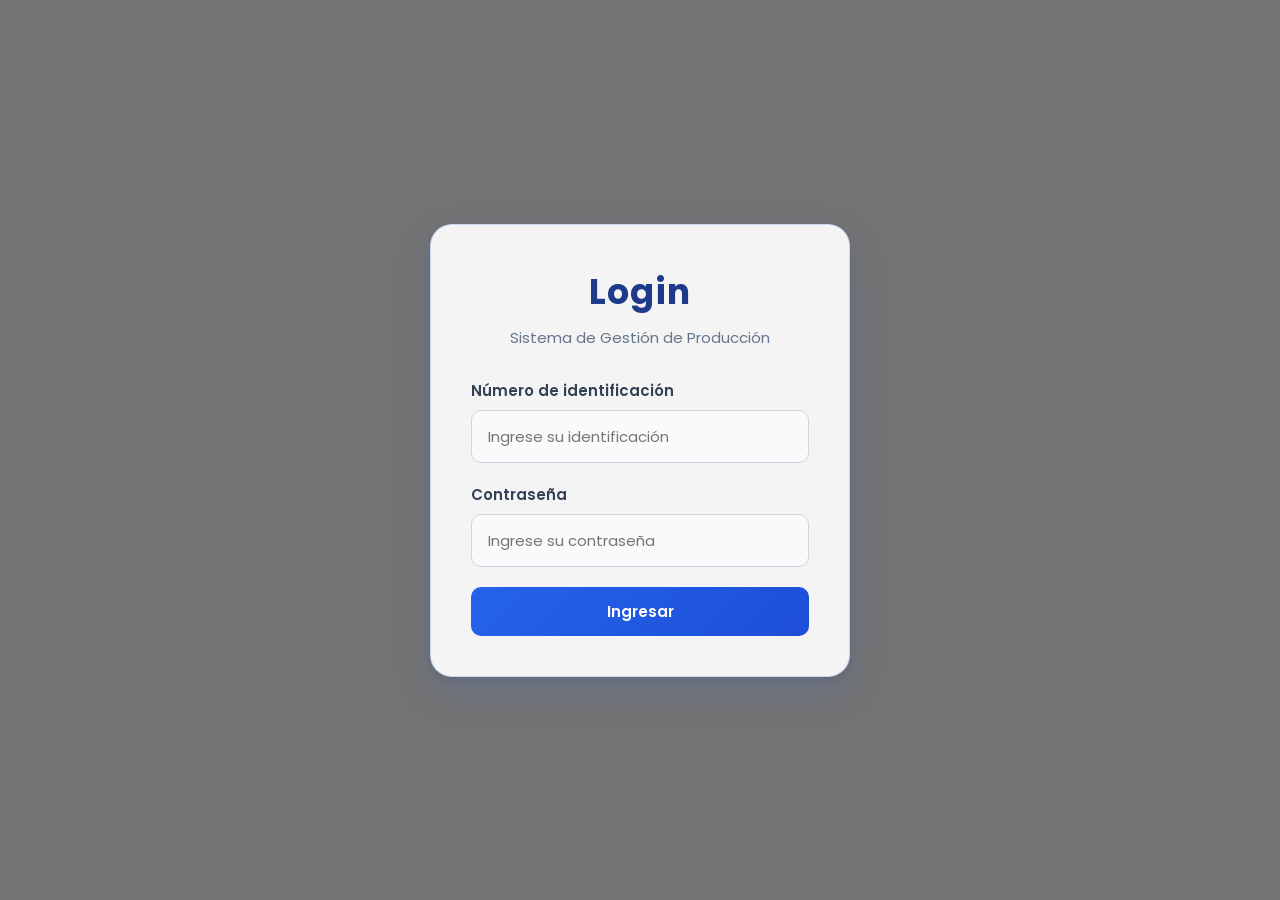
<file: pages/reporte.html>
<!DOCTYPE html>
<html lang="es">
<head>
    <meta charset="UTF-8">
    <meta name="viewport" content="width=device-width, initial-scale=1.0">
    <title>Reporte | Gestión de Producción ACME</title>

    <link rel="stylesheet" href="../css/styles.css">
    <script src="../js/api.js" defer></script>
    <script src="../web-components/app-navbar.js" defer></script>
    <script src="../js/reporte.js" defer></script>

    <link rel="icon" type="image/png" href="https://img.icons8.com/color/48/combo-chart--v1.png">
</head>

<body id="reporte-body">

    <app-navbar brand="Reporte de Materia Prima" active="reporte"></app-navbar>

    <div class="container">

        <div class="card">

            <h3>
                Materia Prima Utilizada por Período
            </h3>

            <form id="reportForm">

                <div class="form-row">

                    <div class="form-group">
                        <label for="reportYear">
                            Año
                        </label>

                        <select id="reportYear" required>

                            <option value="">
                                Seleccione un año
                            </option>

                        </select>
                    </div>

                    <div class="form-group">
                        <label for="reportMonth">
                            Mes
                        </label>

                        <select id="reportMonth" required>

                            <option value="">
                                Seleccione un mes
                            </option>

                        </select>
                    </div>

                </div>

                <div class="form-actions">

                    <button
                        type="submit"
                        id="btnReportSubmit"
                        class="btn btn-primary">

                        Generar Reporte

                    </button>

                </div>

            </form>

            <p id="reportSummary" class="report-summary hidden"></p>

        </div>

        <div class="card table-card">

            <h3>
                Materia Prima Consumida
            </h3>

            <div class="table-responsive">

                <table>

                    <thead>

                        <tr>

                            <th>Código</th>
                            <th>Materia Prima</th>
                            <th>Cantidad Consumida</th>

                        </tr>

                    </thead>

                    <tbody id="reportTableBody">

                        <tr>

                            <td colspan="3">
                                Seleccione un año y un mes, y presione "Generar Reporte".
                            </td>

                        </tr>

                    </tbody>

                </table>

            </div>

        </div>

    </div>

</body>
</html>
</file>
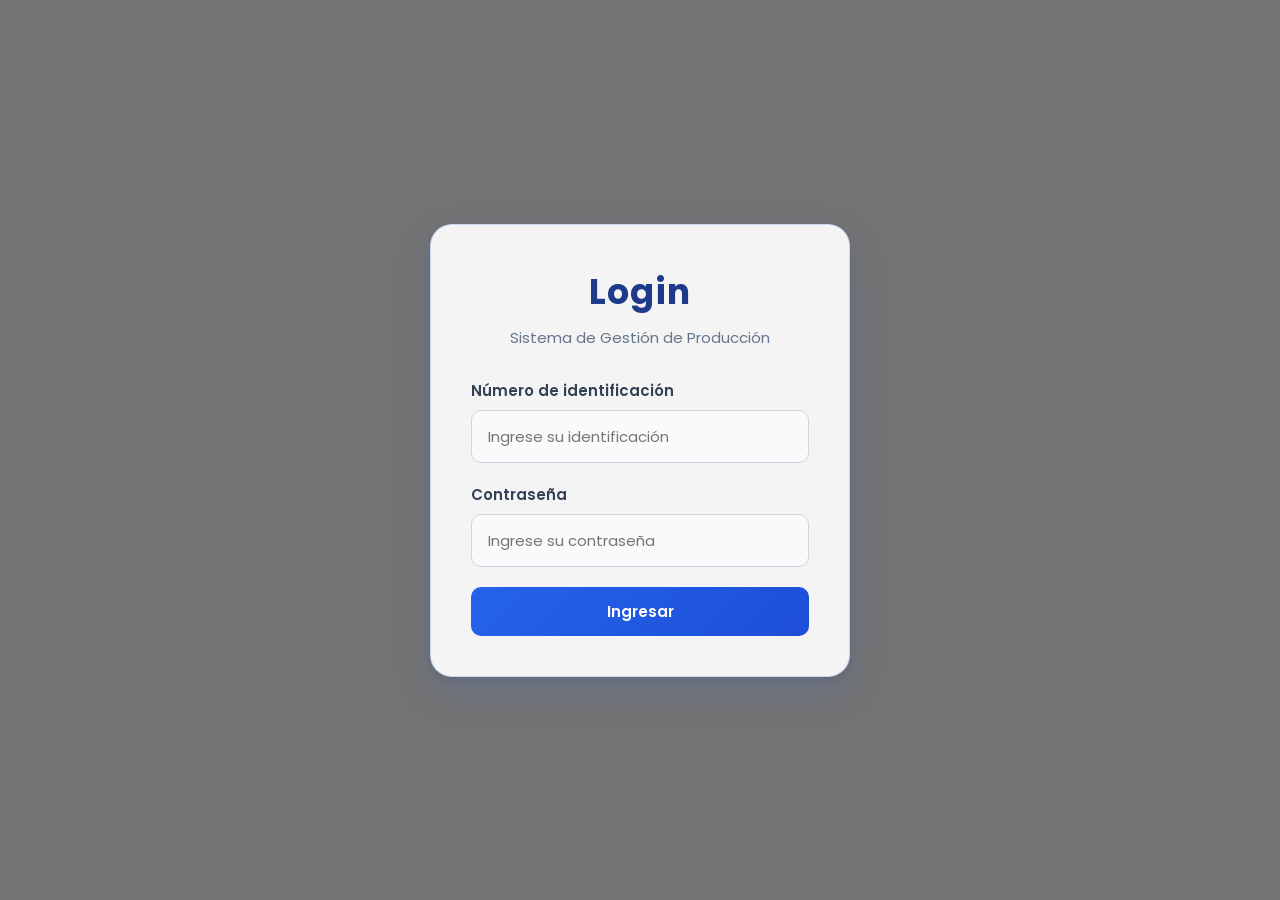
<file: pages/usuarios.html>
<!DOCTYPE html>
<html lang="es">
<head>
    <meta charset="UTF-8">
    <meta name="viewport" content="width=device-width, initial-scale=1.0">
    <title>Usuarios | Gestión de Usuarios</title>
    <link rel="stylesheet" href="../css/styles.css">
    <script src="../js/api.js" defer></script>
    <script src="../web-components/app-navbar.js" defer></script>
    <script src="../js/auth-usuarios.js" defer></script>
    <link rel="icon" type="image/png" href="https://img.icons8.com/color/48/conference-call.png">
</head>

<body id="usuarios-body">

    <app-navbar brand="Gestión de Usuarios" active="usuarios"></app-navbar>


    <div class="container">
        <div class="card">

            <h3 id="formUserTitle">
                Registrar Usuario
            </h3>

            <form id="userForm">

                <input type="hidden" id="userId">

                <div class="form-row">

                    <div class="form-group">
                        <label for="userCedula">
                            Número de Identificación
                        </label>

                        <input
                            type="text"
                            id="userCedula"
                            inputmode="numeric"
                            pattern="\d+"
                            placeholder="Ej. 1001234567"
                            title="Ingrese solo números"
                            required>
                    </div>
                    <div class="form-group">
                        <label for="userNombre">
                            Nombre Completo
                        </label>
                        <input
                            type="text"
                            id="userNombre"
                            placeholder="Ingrese el nombre completo"
                            required>
                    </div>

                </div>

                <div class="form-row">

                    <div class="form-group">

                        <label for="userCargo">
                            Cargo
                        </label>

                        <select id="userCargo" required>

                            <option value="">
                                Seleccione un cargo
                            </option>

                            <option>
                                Administrador
                            </option>

                            <option>
                                Supervisor
                            </option>

                            <option>
                                Operario
                            </option>

                            <option>
                                Almacenista
                            </option>

                        </select>

                    </div>

                    <div class="form-group">

                        <label for="userPassword">
                            Contraseña
                        </label>

                        <input
                            type="password"
                            id="userPassword"
                            placeholder="********"
                            required>

                    </div>

                    <div class="form-group">

                        <label for="confirmPassword">
                            Confirmar Contraseña
                        </label>

                        <input
                            type="password"
                            id="confirmPassword"
                            placeholder="********"
                            required>

                    </div>

                </div>

                <div class="form-actions">

                    <button
                        type="submit"
                        id="btnUserSubmit"
                        class="btn btn-primary">

                        Guardar Usuario

                    </button>

                    <button
                        type="button"
                        id="btnCancelUserEdit"
                        class="btn btn-secondary hidden">

                        Cancelar

                    </button>

                </div>

            </form>

        </div>

        <div class="card table-card">

            <h3>
                Usuarios Registrados
            </h3>

            <div class="table-responsive">

                <table>

                    <thead>

                        <tr>

                            <th>Identificación</th>

                            <th>Nombre Completo</th>

                            <th>Cargo</th>

                            <th>Acciones</th>

                        </tr>

                    </thead>
                    <tbody id="usersTableBody">
                    </tbody>
                </table>
            </div>
        </div>
    </div>
</body>

</html>
</file>
<file: css/styles.css>
@import url('https://fonts.googleapis.com/css2?family=Poppins:wght@300;400;500;600;700&display=swap');



*{
    margin:0;
    padding:0;
    box-sizing:border-box;
    font-family:'Poppins',sans-serif;
}

html{
    scroll-behavior:smooth;
}


app-navbar,
app-search-box{
    display:block;
}

body{
    background:#eef2f7;
    color:#333;
}



#login-body{
    min-height:100vh;
    display:flex;
    justify-content:center;
    align-items:center;
    background:
    linear-gradient(rgba(0,0,0,.55),rgba(0,0,0,.55)),
    url("https://images.unsplash.com/vector-1767642476302-37ba6d23c284?q=80&w=711&auto=format&fit=crop&ixlib=rb-4.1.0&ixid=M3wxMjA3fDB8MHxwaG90by1wYWdlfHx8fGVufDB8fHx8fA%3D%3D");
    background-size:cover;
    background-position:center;
    background-repeat:no-repeat;
}



#inventario-body{
    min-height:100vh;
    background:
    linear-gradient(rgba(0,0,0,.55),rgba(0,0,0,.55)),
    url("https://images.unsplash.com/photo-1517048676732-d65bc937f952?auto=format&fit=crop&w=1920&q=80");
    background-size:cover;
    background-position:center;
    background-attachment:fixed;
}


.login-card{
    width:420px;
    padding:40px;
    background:rgba(255,255,255,.92);
    border-radius:22px;
    border:1px solid rgba(37,99,235,.20);
    backdrop-filter:blur(18px);
    box-shadow:
        0 15px 35px rgba(37,99,235,.15),
        0 5px 10px rgba(0,0,0,.08);
    animation:fadeIn .8s ease;
}

@keyframes fadeIn{
    from{
        opacity:0;
        transform:translateY(30px);
    }
    to{
        opacity:1;
        transform:translateY(0);
    }
}


.login-header{
    text-align:center;
    margin-bottom:30px;
}

.login-header img{
    width:75px;
    margin-bottom:15px;
    transition:.4s;
}

.login-header img:hover{
    transform:rotate(10deg) scale(1.08);
}

.login-header h2{
    color:#1E3A8A;
    font-size:35px;
    font-weight:700;
    letter-spacing:1px;
}

.login-header p{
    color:#64748B;
    font-size:15px;
    margin-top:8px;
}


.alert-message{
    text-align:center;
    color:#DC2626;
    margin-bottom:18px;
}

.hidden{
    display:none;
}


.navbar{
    position:sticky;
    top:0;
    display:flex;
    justify-content:space-between;
    align-items:center;
    padding:18px 45px;
    background:rgba(30,58,138,.95);
    backdrop-filter:blur(12px);
    box-shadow:0 8px 20px rgba(0,0,0,.18);
    z-index:999;
}

.navbar-brand{
    font-size:30px;
    font-weight:700;
    color:white;
    cursor:pointer;
    transition:.35s;
}

.navbar-brand:hover{
    transform:scale(1.05);
    letter-spacing:2px;
}

.navbar-nav{
    display:flex;
    align-items:center;
    gap:15px;
}

.navbar-nav a{
    text-decoration:none;
}



.navbar .btn{
    transition:.35s;
}

.navbar .btn:hover{
    transform:translateY(-3px);
}



.container{
    width:90%;
    max-width:1250px;
    margin:40px auto;
}



.card{
    background:rgba(255,255,255,.95);
    border-radius:18px;
    padding:30px;
    margin-bottom:30px;
    box-shadow:0 10px 30px rgba(0,0,0,.08);
    transition:.35s;
    border:1px solid rgba(0,0,0,.05);
}

.card:hover{
    transform:translateY(-6px);
    box-shadow:0 20px 40px rgba(0,0,0,.15);
}

.card h3{
    color:#1e3a8a;
    font-size:24px;
    margin-bottom:25px;
    border-left:5px solid #2563eb;
    padding-left:12px;
}



.form-row{
    display:flex;
    gap:20px;
    flex-wrap:wrap;
}

.form-group{
    flex:1;
    display:flex;
    flex-direction:column;
    margin-bottom:20px;
}

.form-group label{
    font-size:15px;
    font-weight:600;
    color:#334155;
    margin-bottom:8px;
}

.form-group input,

.form-group select,

.form-group textarea{
    width:100%;
    padding:14px 16px;
    border-radius:10px;
    border:1px solid #d1d5db;
    background:#F8FAFC;
    outline:none;
    transition:.35s;
    font-size:15px;
    color:#1E293B;
}

.form-group textarea{
    resize:none;
}

.form-group input:focus,

.form-group select:focus,

.form-group textarea:focus{
    border-color:#f59e0b;
    box-shadow:0 0 12px rgba(245,158,11,.30);
    background:white;
}



.form-actions{
    display:flex;
    gap:15px;
    margin-top:15px;
}

.btn{
    padding:13px 24px;
    border:none;
    border-radius:10px;
    cursor:pointer;
    font-size:15px;
    font-weight:600;
    transition:.35s;
    display:inline-flex;
    justify-content:center;
    align-items:center;
    gap:8px;
}

.btn:hover{
    transform:translateY(-3px);
}

.btn:active{
    transform:scale(.97);
}



.btn-primary{
    background:linear-gradient(135deg,#2563EB,#1D4ED8);
    color:white;
}

.btn-primary:hover{
    box-shadow:0 10px 20px rgba(37,99,235,.30);
}



.btn-secondary{
    background:#6b7280;
    color:white;
}

.btn-secondary:hover{
    background:#4b5563;
}

.btn-production{
    background:#ffc107;
    color:#212529;
    border:none;
    transition:.3s;
}

.btn-production:hover{
    background:#e0a800;
    transform:translateY(-2px);
}

.btn-danger{
    background:#dc2626;
    color:white;
}

.btn-danger:hover{
    background:#b91c1c;
}



.btn-warning{
    background:#f59e0b;
    color:white;
}

.btn-warning:hover{
    background:#d97706;
}



.btn-success{
    background:#16a34a;
    color:white;
}

.btn-success:hover{
    background:#15803d;
}

.btn-white{
    background:#ffffff;
    color:#1e3a8a;
    border:1px solid #e5e7eb;
}

.btn-white:hover{
    background:#f1f5f9;
}



.btn-block{
    width:100%;
}


hr{
    border:none;
    height:1px;
    background:#e5e7eb;
    margin:25px 0;
}

.table-card{
    overflow:hidden;
}

.table-responsive{
    overflow-x:auto;
}

table{
    width:100%;
    border-collapse:collapse;
}

thead{
    background:#1E3A8A;
    color:#fff;
}

thead th{
    padding:16px;
    font-weight:600;
    text-align:center;
}

tbody td{
    padding:15px;
    text-align:center;
    border-bottom:1px solid #E5E7EB;
}

tbody tr:nth-child(even){
    background:#F8FAFC;
}

tbody tr:hover{
    background:#DBEAFE;
    transition:.3s;
}

td button{
    margin:3px;
}



.search-box{
    display:flex;
    justify-content:flex-end;
    margin-bottom:20px;
}

.search-box input{
    width:320px;
    padding:12px 18px;
    border-radius:30px;
    border:1px solid #d1d5db;
    outline:none;
    transition:.35s;
}

.search-box input:focus{
    width:380px;
    border-color:#2563eb;
    box-shadow:0 0 10px rgba(37,99,235,.25);
}



.badge{
    padding:6px 12px;
    border-radius:20px;
    font-size:13px;
    font-weight:600;
}

.badge-success{
    background:#dcfce7;
    color:#166534;
}

.badge-danger{
    background:#fee2e2;
    color:#991b1b;
}

.badge-warning{
    background:#fef3c7;
    color:#92400e;
}



::-webkit-scrollbar{
    width:10px;
}

::-webkit-scrollbar-thumb{
    background:#2563eb;
    border-radius:20px;
}

::-webkit-scrollbar-track{
    background:#f1f5f9;
}


.fade{
    animation:fade .5s ease;
}

@keyframes fade{
    from{
        opacity:0;
        transform:translateY(15px);
    }

    to{
        opacity:1;
        transform:translateY(0);
    }
}

.scale:hover{
    transform:scale(1.05);
}



.footer{
    text-align:center;
    padding:20px;
    color:#6b7280;
    font-size:14px;
}



@media(max-width:992px){
    .container{
        width:95%;
    }
}

@media(max-width:768px){
    .navbar{
        flex-direction:column;
        gap:15px;
        padding:20px;
    }
    .navbar-brand{
        font-size:24px;
    }

    .navbar-nav{
        width:100%;
        display:flex;
        flex-wrap:wrap;
        justify-content:center;
    }
    .form-row{
        flex-direction:column;
    }

    .form-actions{
        flex-direction:column;
    }

    .btn{
        width:100%;
    }
    .search-box{
        justify-content:center;
    }
    .search-box input{
        width:100%;
    }

}

@media(max-width:500px){
    .login-card{
        width:92%;
        padding:30px;
    }

    .login-header h2{
        font-size:28px;
    }

    .card{
        padding:20px;
    }
    th,
    td{
        padding:12px;
        font-size:13px;
    }
}



#usuarios-body{
    min-height:100vh;
    background:
    linear-gradient(rgba(0,0,0,.55),rgba(0,0,0,.55)),
    url("https://images.unsplash.com/photo-1497366754035-f200968a6e72?auto=format&fit=crop&w=1920&q=80");
    background-size:cover;
    background-position:center;
    background-attachment:fixed;

}

#produccion-body{
    min-height:100vh;
    background:
    linear-gradient(rgba(0,0,0,.55),rgba(0,0,0,.55)),
    url("https://images.unsplash.com/photo-1717386255773-1e3037c81788?q=80&w=1170&auto=format&fit=crop&ixlib=rb-4.1.0&ixid=M3wxMjA3fDB8MHxwaG90by1wYWdlfHx8fGVufDB8fHx8fA%3D%3D");
    background-size:cover;
    background-position:center;
    background-attachment:fixed;
}

#productionForm{
    margin-top:20px;
}

#productionForm select,
#productionForm input{
    width:100%;
    padding:13px 15px;
    border:1px solid #d1d5db;
    border-radius:10px;
    outline:none;
    font-size:15px;
    transition:.3s;
    background:#fff;
}

#productionForm select:focus,
#productionForm input:focus{
    border-color:#f59e0b;
    box-shadow:0 0 12px rgba(245,158,11,.30);
}

#productionSummary{
    margin-top:20px;
    padding:25px;
    background:#fff8e1;
    border-left:6px solid #f59e0b;
    border-radius:12px;
    color:#374151;
    line-height:1.8;
    font-size:15px;
}

#productionSummary h4{
    color:#d97706;
    margin-bottom:12px;
}

#productionSummary strong{
    color:#92400e;
}

#productionTableBody tr{
    transition:.30s;
}

#productionTableBody tr:hover{
    background:#fff7d6;
}

#productionCode{
    background:#f3f4f6;
    color:#6b7280;
    font-weight:600;
}

#formProductionTitle{
    color:#d97706;
    font-size:30px;
    margin-bottom:10px;
}

#btnProductionSubmit{
    min-width:220px;
}

@media(max-width:768px){

    #productionSummary{
        padding:18px;
    }

    #btnProductionSubmit{
        width:100%;
    }

}

#receta-body{
    min-height:100vh;
    background:
    linear-gradient(rgba(0,0,0,.55),rgba(0,0,0,.55)),
    url("https://images.unsplash.com/photo-1556911220-bff31c812dba?auto=format&fit=crop&w=1920&q=80");
    background-size:cover;
    background-position:center;
    background-attachment:fixed;
}

#reporte-body{
    min-height:100vh;
    background:
    linear-gradient(rgba(0,0,0,.55),rgba(0,0,0,.55)),
    url("https://images.unsplash.com/photo-1454165804606-c3d57bc86b40?auto=format&fit=crop&w=1920&q=80");
    background-size:cover;
    background-position:center;
    background-attachment:fixed;
}

.report-summary{
    margin-top:20px;
    padding:16px 20px;
    background:#eff6ff;
    border-left:6px solid #2563eb;
    border-radius:12px;
    color:#1e3a8a;
    font-weight:600;
}

.recipe-title{
    color:#1e3a8a;
    font-size:22px;
    font-weight:700;
    margin-bottom:20px;
}

.recipe-card{
    background:rgba(255,255,255,.96);
    border-radius:18px;
    padding:30px;
    box-shadow:0 15px 35px rgba(0,0,0,.12);
    border:1px solid rgba(37,99,235,.10);
}

.recipe-card h4{
    color:#1e3a8a;
    margin:20px 0 15px;
    font-size:18px;
    font-weight:600;
}

#recipeTableBody td,
#recipesTableBody td{
    vertical-align:middle;
}

#recipeTableBody tr:hover,
#recipesTableBody tr:hover{
    background:#dbeafe;
}

#recipeMaterial,
#recipeProduct,
#recipeQuantity{
    width:100%;
}

.recipe-actions{
    display:flex;
    gap:12px;
    margin-top:20px;
}

.recipe-actions .btn{
    flex:1;
}

#btnAddMaterial{
    margin-top:30px;
}

@media(max-width:768px){

    .recipe-actions{
        flex-direction:column;
    }

    #btnAddMaterial{
        width:100%;
        margin-top:10px;
    }

}
</file>
